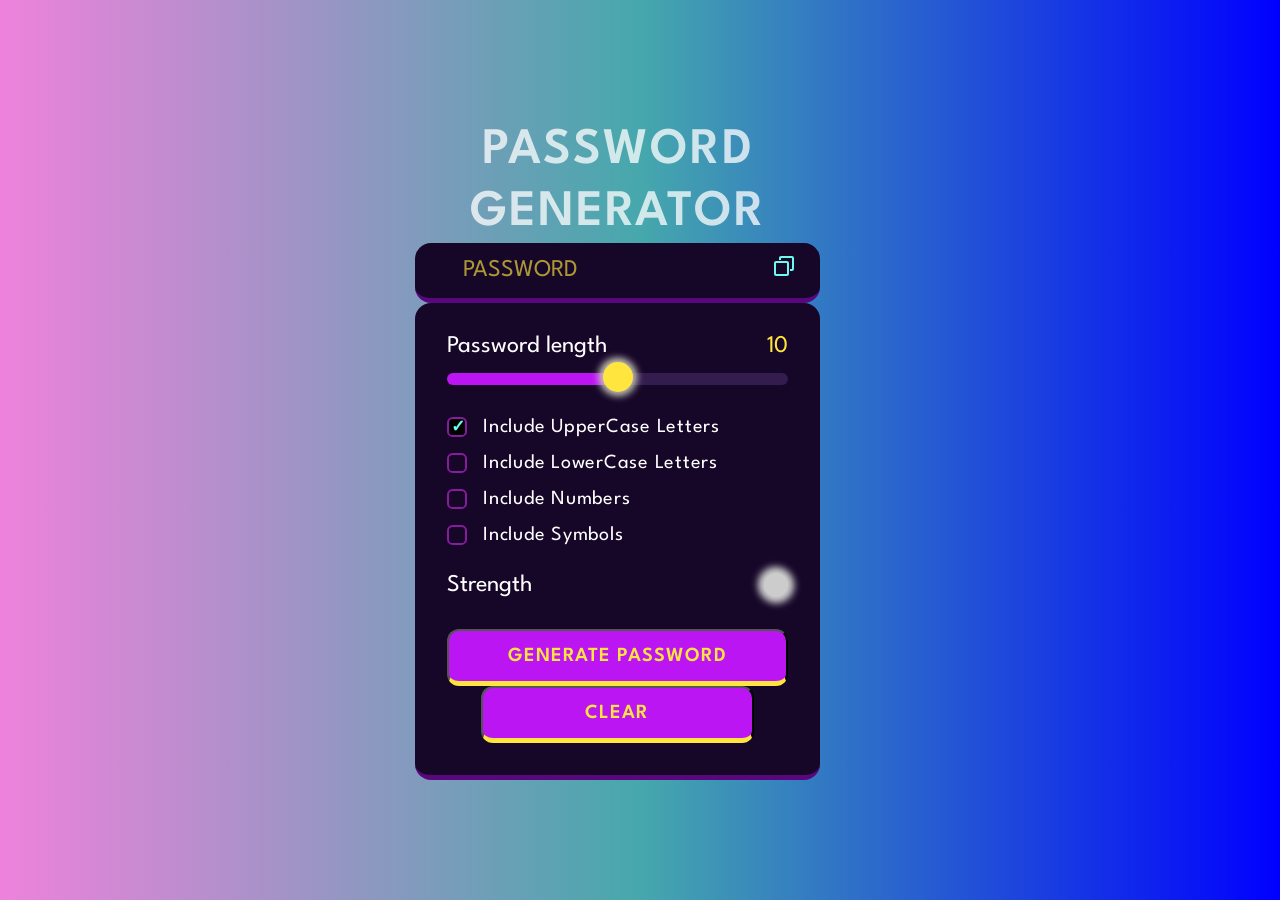
<file: index.html>
<!DOCTYPE html>
    <html lang="en">
    <head>
        <meta charset="UTF-8">
        <meta name="viewport" content="width=device-width, initial-scale=1.0">
        <title>PasswordGenerator</title>
        

        <link rel="stylesheet" href="styles.css">
        
        <link rel="preconnect" href="https://fonts.googleapis.com">
        <link rel="preconnect" href="https://fonts.gstatic.com" crossorigin>
        <link href="https://fonts.googleapis.com/css2?family=League+Spartan:wght@200;300;400;500;600;700;800;900&display=swap" rel="stylesheet">

    



    </head>
    <body >
        


        <div class="wrapper">

    

            <div class="container-containing-everything" >


                        <div class="top-heading">
                            Password Generator

                        </div>








            
            <div class="display-container">

                <div>
                <input readonly placeholder="password" data-passwordDisplay class="display">
                </div>
                

                <div>
                    
                    <button class="password-copybutton" data-copy >
                        <span class="copy-text-above-copy-msg" data-copyMsg ></span>
                        <img src="copy.svg" alt="notloaded" ; height="24px" ; width="24px" class="copyimg">
                    </button>
                
                </div>
                
                <br>
            </div>


                

                    
            
                <div class="input-container">

                    <div class="length-container">
                        <p class="length-display">Password length</p>

                        <p data-lengthNumber>0</p>
                    </div>



                    <div class="slider-scrollbar">
                        <input class="slider" type="range" name="" id="" ; min="0" ; max="20" ; class="Slider" ; step="1" data-lengthSlider>
                    </div>


                    <div>

                            <div class="check">
                                <input type="checkbox" id="UpperCase" name="includeU">
                                <label for="includeOne">Include UpperCase Letters</label>
                            </div>

                                
                        <div class="check">
                                <input type="checkbox" id="LowerCase" name="includeLo">
                                <label for="includeTwo">Include LowerCase Letters</label>
                            </div>

                        <div class="check">
                                <input type="checkbox" id="Numbers" name="includeNum">
                                <label for="includeThree">Include Numbers</label>
                            </div>
                                
                        <div class="check">
                                <input type="checkbox" id="Symbols" name="includeSym">
                                <label for="includeFour">Include Symbols</label>
                            </div>
                    </div>



                        <div class="strength-container">
                            <p>Strength</p>

                            <div class="indicator-HU" data-indicator> </div>
                        </div>

                        <div>
                            <button class="Generate-Button">
                                Generate Password
                            </button>
                        </div>
                    <div >
                        <button class="Clear-Button">
                            Clear
                        </button>
                    </div>
                </div>

            
            </div>
        </div>

            
        </div>

        <script src="scripts.js"></script>

    </body>
    </html>
</file>
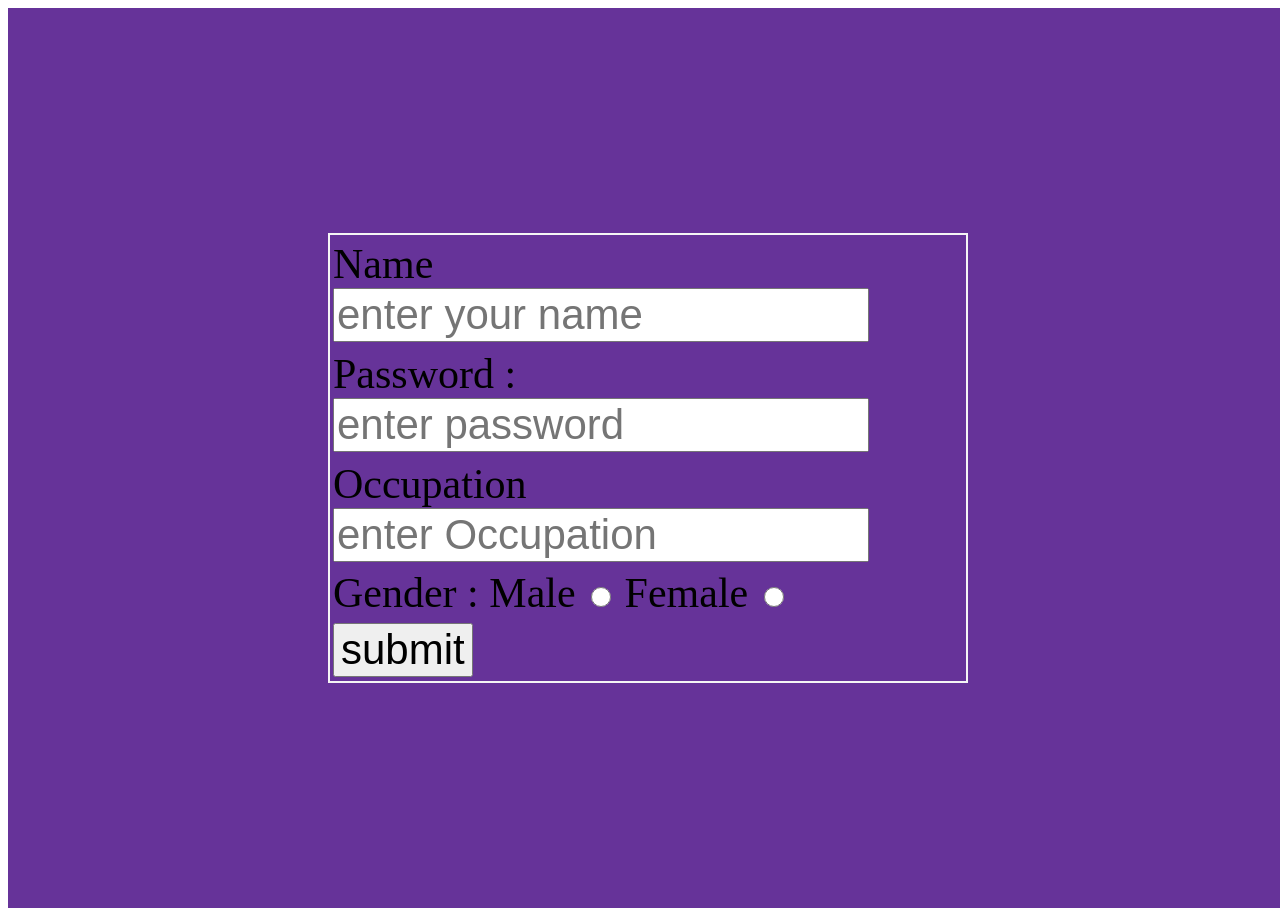
<file: form.html>
<!DOCTYPE html>
<html lang="en">
<head>
    <meta charset="UTF-8">
    <meta name="viewport" content="width=device-width, initial-scale=1.0">
    <title>Form</title>
    <link rel="stylesheet" href="form.css">
</head>
<body>
    
    <div class="table-div">
        <table class="table-form">
        
        <form action="/login" method="POST">
            
            <!-- 1 -->
            <tr>
                <td  class="text-content-inside-tr">
                
                    
                    <label for="fname">Name</label>
                    <input name="pahla_naam?" type="text" class="text-content-inside-tr" id="fname" placeholder="enter your name">

                        
                
            
                </td>
            </tr>  
        
            <!-- 2 -->

            <tr>
                <td class="text-content-inside-tr">
                    <label for="pass">Password : </label>
                    <input name="pass" type="password" class="text-content-inside-tr" id="occup" placeholder="enter password">
                </td>
            </tr>

            <!-- 3 -->
            <tr>
                <td class="text-content-inside-tr">
                    <label for="occup">Occupation</label>
                    <input name="kaam_dhnda?" type="text" class="text-content-inside-tr" id="occup" placeholder="enter Occupation">
                </td>
            </tr>



              <!-- 4 -->
   <tr>

    <td class="text-content-inside-tr">
        <label for="gen">Gender :</label>
        
        <label for="m">Male</label>
        <input type="radio" style="height: 20px; width: 20px;" id="m" name="Gender-sex" value="male">

        <label for="fm">Female</label>
        <input type="radio" style="height: 20px; width: 20px;" id="fm" name="Gender-sex" value="female">
    </td>
</tr>
            <!-- 5 -->
            <tr>

                <td class="text-content-inside-tr">
                <button class="text-content-inside-tr">
                    submit
                </button>
                </td>
            </tr>

            

    
        
        
        </table>
        
    </div>


</body>
</html>
</file>
<file: styles.css>
*
    {
        overflow-x:none ;
    }
    *,*::before,*::after{
        margin: 0;
        padding: 0;
        box-sizing: border-box;
        font-family: 'League Spartan', sans-serif ;

        


    }

    body{
        background: linear-gradient(90deg, rgba(238, 130, 220, 1) 0%, rgba(70, 168, 172, 1) 50%, rgba(0, 0, 255, 1) 100%);
        height: 100vh;
        width: 100vw;
        display: flex;
        justify-content: center;
        align-items: center;
    }

    .container-containing-everything
    {
        display: flex;
        flex-direction: column;
        justify-content: center;
    }

    :root {
        --dk-violet: hsl(268, 75%, 9%);
        --lt-violet: hsl(268, 47%, 21%);
        --lt-violet2: hsl(281, 89%, 26%);
        --vb-violet: hsl(285, 91%, 52%);
        --vb-violet2: hsl(290, 70%, 36%);
        --vb-yellow: hsl(52, 100%, 62%);
        --pl-white: hsl(0, 0%, 100%);
        --vb-cyan: hsl(176, 100%, 44%);
        --vb-cyan2: hsl(177, 92%, 70%);
        --dk-text: hsl(198, 20%, 13%);
    }
    .container-containing-everything
    {
    width: 90%;
    max-width: 450px;

    }

    .top-heading
    {
        color: var(--pl-white);
        opacity: 0.75;
        text-transform: uppercase;
        letter-spacing: 2px;
        text-align: center;
        line-height: 1.2;
        font-family:'league Spartan',sans-serif ;
        font-size: 3.2rem;
        font-weight: 600;
    }

    .display-container
    {
        background-color: var(--dk-violet);
        border-radius: 1rem;
        border-bottom: 0.35rem solid var(--lt-violet2);
        position: relative;
        height:60px;
    
    }

    .display
    {

        background-color: transparent;
        outline: none;
        border: none;

        color: var(--vb-yellow);
        line-height: 30px;
    
        font-size: 1.5rem;
        position: absolute;
        top: 30%;
        left: 1.5rem;
        line-height: 30px;
    }
    .display::placeholder{
        position: absolute;
        left: 1.5rem;
        font-size: 1.5rem;
        line-height: 30px;
        color: var(--vb-yellow);
        opacity: 0.65;
        text-transform: uppercase;
        
    }
    .display-container button{
        position: absolute;
        top: 20%;
        right: 1.5rem;
    }

    .input-container
    {
        background-color: var(--dk-violet);
        border-radius: 1rem;
        padding: 2rem;
        border-bottom: 0.35rem solid var(--lt-violet2);
    }

    .length-container
    {
        display: flex;
        flex-direction: row;
        justify-content: space-between;
        align-items: center;
    }


    .length-container p:nth-child(1)
    {
        color: var(--pl-white);
        font-size: 1.5rem;
    }
    .length-container p:nth-child(2)
    {
        color: var(--vb-yellow);
        font-size: 1.5rem;
    }


    .strength-container
    {
        display: flex;
        flex-direction: row;
        justify-content: space-between;
        align-items: center;
        margin-top: 1.75rem;
        margin-bottom: 2rem;
    }
    .strength-container p
    {

        color: var(--pl-white);
        font-size: 1.5rem;
    }
    .indicator-HU
    {

        width: 1.5rem;
        height: 1.5rem;
        border-radius: 50%;
        box-shadow: 1px 1px 8px 4px gray , -1px -1px 8px 4px white;
    }


    .Generate-Button
    {
        width: 100%;
        padding: 1rem 0;
        background-color: var(--vb-violet);
        text-align: center;
        border-radius: 0.75rem;
        border-bottom: 0.35rem solid var(--vb-yellow);
        text-transform: uppercase;
        letter-spacing: 1px;
        color: var(--vb-yellow);
        font-weight: 600;
        font-size: 1.25rem;
    }

    .Clear-Button
    {
        width: 80%;

        
        margin-left: 10%;
        padding: 1rem 0;
        background-color: var(--vb-violet);
        text-align: center;
        border-radius: 0.75rem;
        border-bottom: 0.35rem solid var(--vb-yellow);
        text-transform: uppercase;
        letter-spacing: 1px;
        color: var(--vb-yellow);
        font-weight: 600;
        font-size: 1.25rem;
    }

    .check
    {
        display: flex;
        align-items: center;
        margin :1rem 0 ;
        gap:0 1rem
    }
    .check input
    {
        appearance: none;
        width: 20px;
        height: 20px;
        border: 2px solid var(--vb-violet2);
        cursor: pointer;
        position: relative;
        border-radius: 0.35rem;
    }

    .check input:checked{ 
        background-color: black;
    }


    .check input:checked::before{
        content: "✓";
        position: absolute;
        font-size: 1.05rem;
        font-weight: 600;
        left: 10%;
        color: var(--vb-cyan2);
        top: -3px;



    }

    .check label{
        color: var(--pl-white);
        font-size: 1.25rem;
        letter-spacing: 0.75px;
    }


    .slider
    {
        appearance: none;
        width: 100%;
        margin-top: 1rem;
        margin-bottom: 1rem;
        cursor: pointer;
        background-color: var(--lt-violet);
        border-radius: 5rem;
        background-image: linear-gradient(var(--vb-violet) ,var(--vb-violet) );

        background-repeat: no-repeat;
        height: 0.75rem;
        z-index: 1;
    }

    .slider::-webkit-slider-thumb
    {
        appearance: none;
        background: var(--vb-yellow);
        box-shadow: 1px 1px 8px 2px rgb(183, 183, 176) ,  -1px -1px 8px 2px rgb(213, 213, 195);
        height: 30px;
        width: 30px;
        border-radius: 5rem;
        cursor: pointer;
        margin-top: -3px;
        transition: all 100ms ease-in;
        z-index: 10;
    }
    .slider::-webkit-slider-thumb:hover
    {
        background-color: var(--dk-violet);
        box-shadow: 1px 1px 8px 2px rgb(183, 183, 176) ,  -1px -1px 8px 2px rgb(213, 213, 195);
        outline: 3px solid var(--vb-yellow);
    }


    .copy-text-above-copy-msg
    {
        font-size: 0.9rem;
        position: relative;
        left: 100px;
        bottom: 30px;
        font-family: 'Franklin Gothic Medium', 'Arial Narrow', Arial, sans-serif;
        border-radius: 2rem;
        padding: 0.7rem 0.7rem;
        cursor: pointer;
    }

    .password-copybutton
    {
        border: none;
        background: none;
        cursor: pointer;
        
    }


    @media(max-width:400px)
    {
        .wrapper
        {
            overflow-x: hidden;
        }
        .top-heading
        {
            font-size: 29px;
            margin-bottom: 30px;
        }
        .container-containing-everything
        {
            display: flex;
            flex-direction: column;
            flex-wrap: wrap;
            margin: 0 auto;
        }

        .copy-text-above-copy-msg
    {
        
        
        font-size: 0.9rem;
        position: relative;
        left: 70px;
        bottom: 60px;
        
        
        font-family: 'Franklin Gothic Medium', 'Arial Narrow', Arial, sans-serif;

        border-radius: 2rem;

        padding: 0.7rem 0.7rem;
        cursor: pointer;

    }

    .password-copybutton
    {
        border: none;
        background: none;
        cursor: pointer;
        
    }
    }
</file>
<file: form.css>
.table-div
{
    background-color: rebeccapurple;
    display: flex;
    justify-content: center;
    align-items: center;
    height: 100vh;
    width: 100vw;
}
.table-form
{
    height: 50vh;
    width: 50vw;
    border: 2px solid whitesmoke;
}
.text-content-inside-tr
{
    font-size: 42px;
}
</file>
